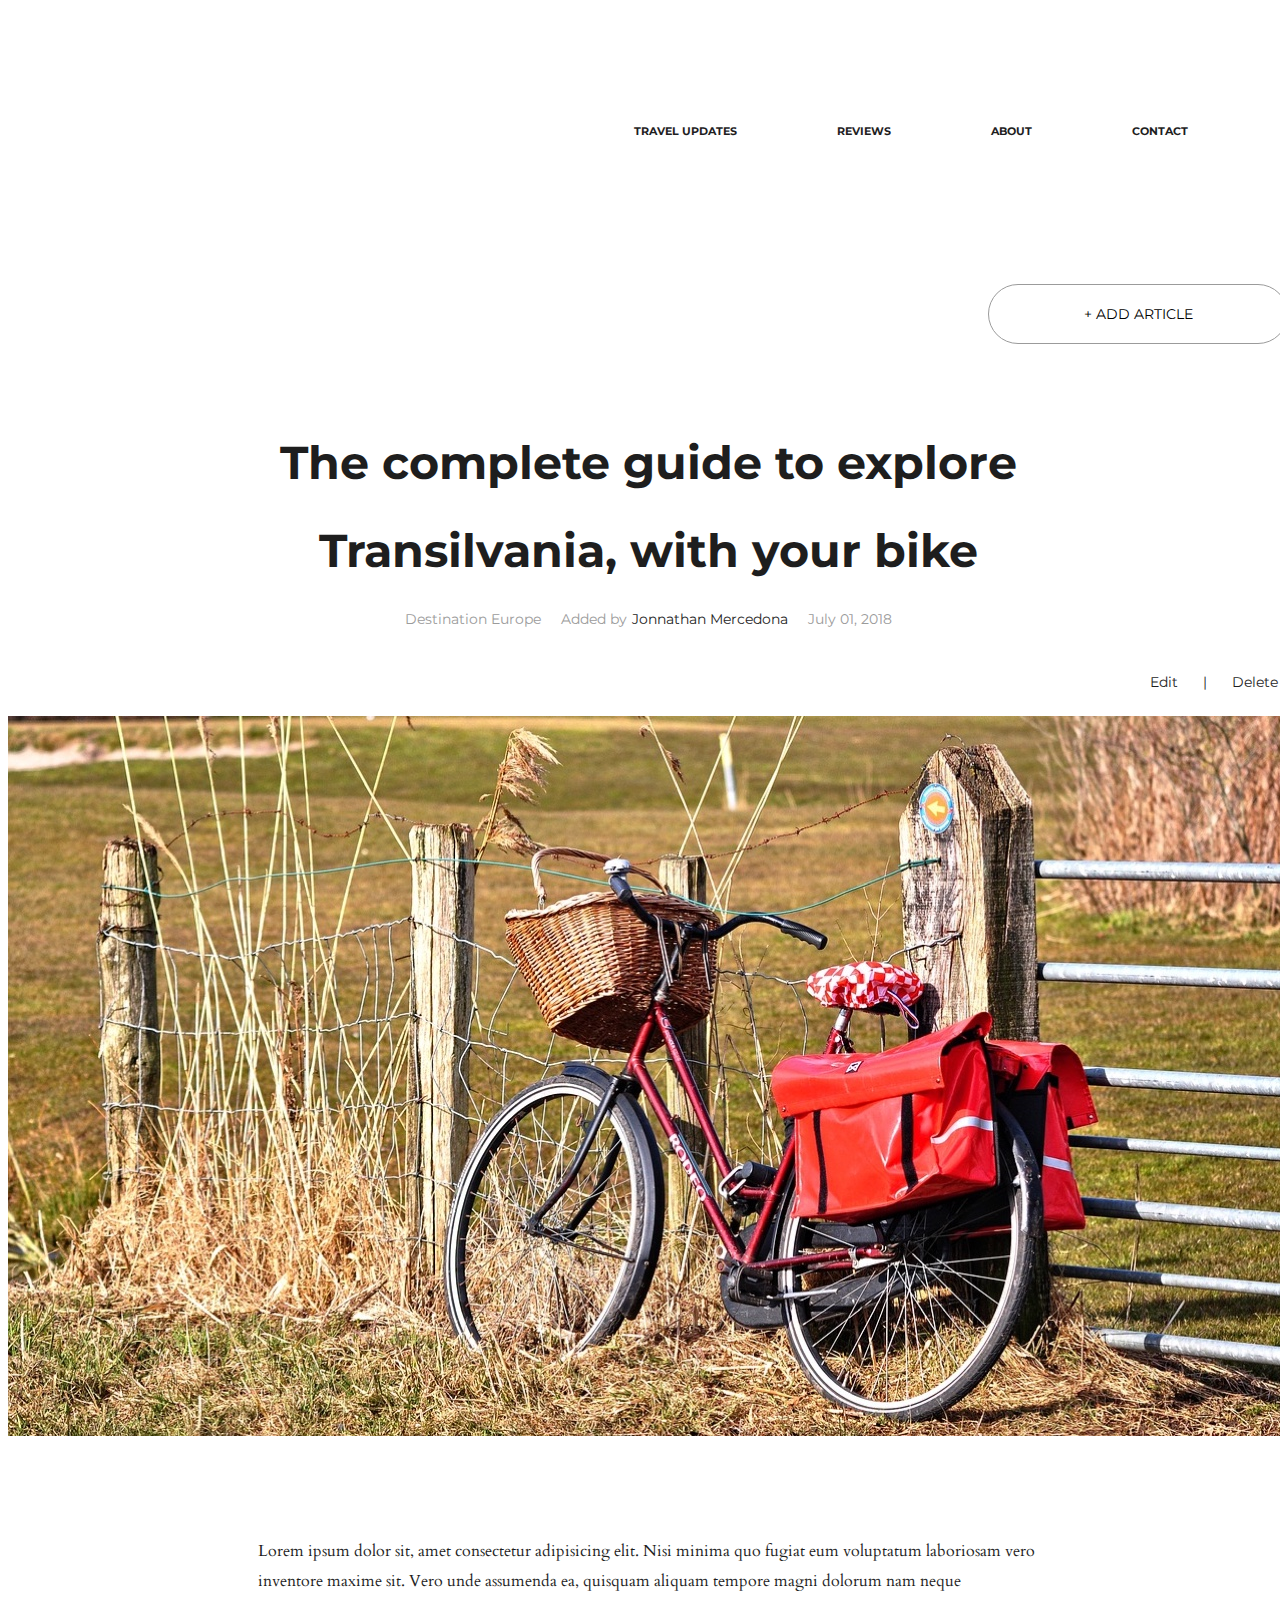
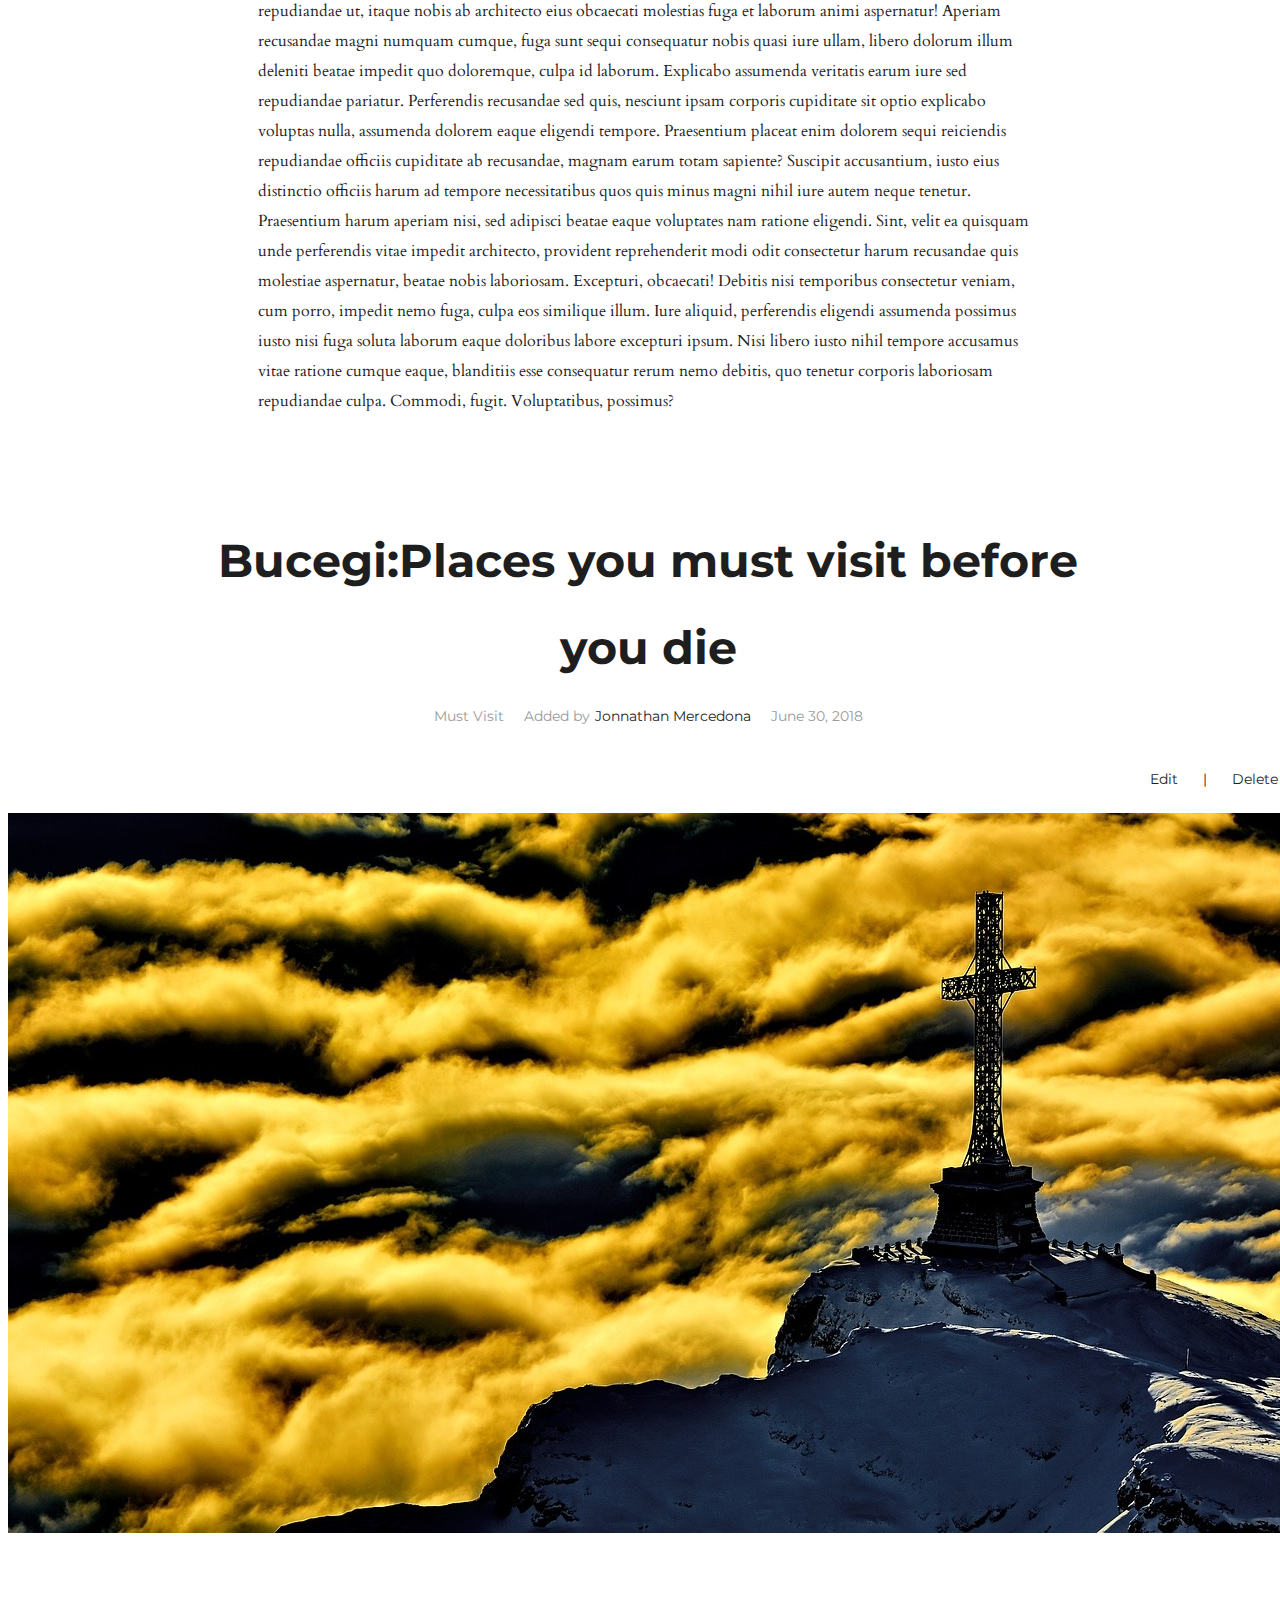
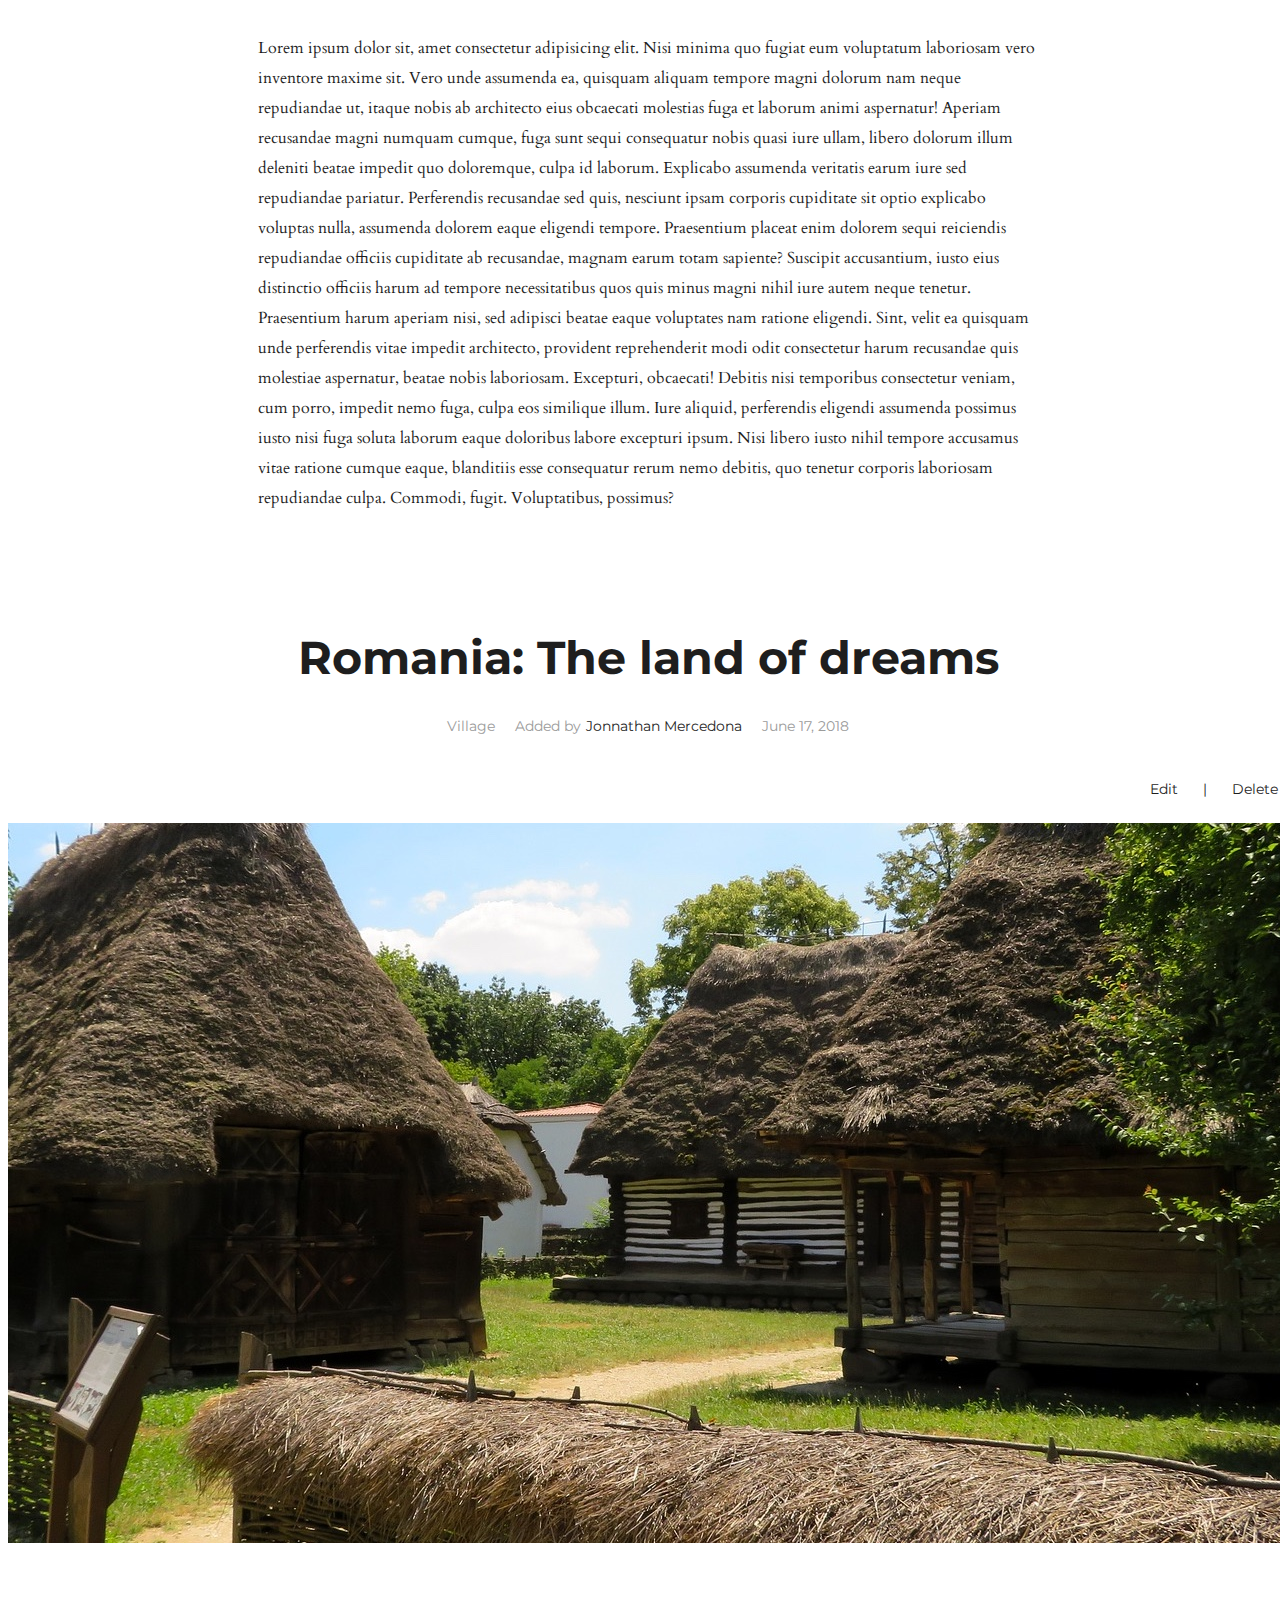
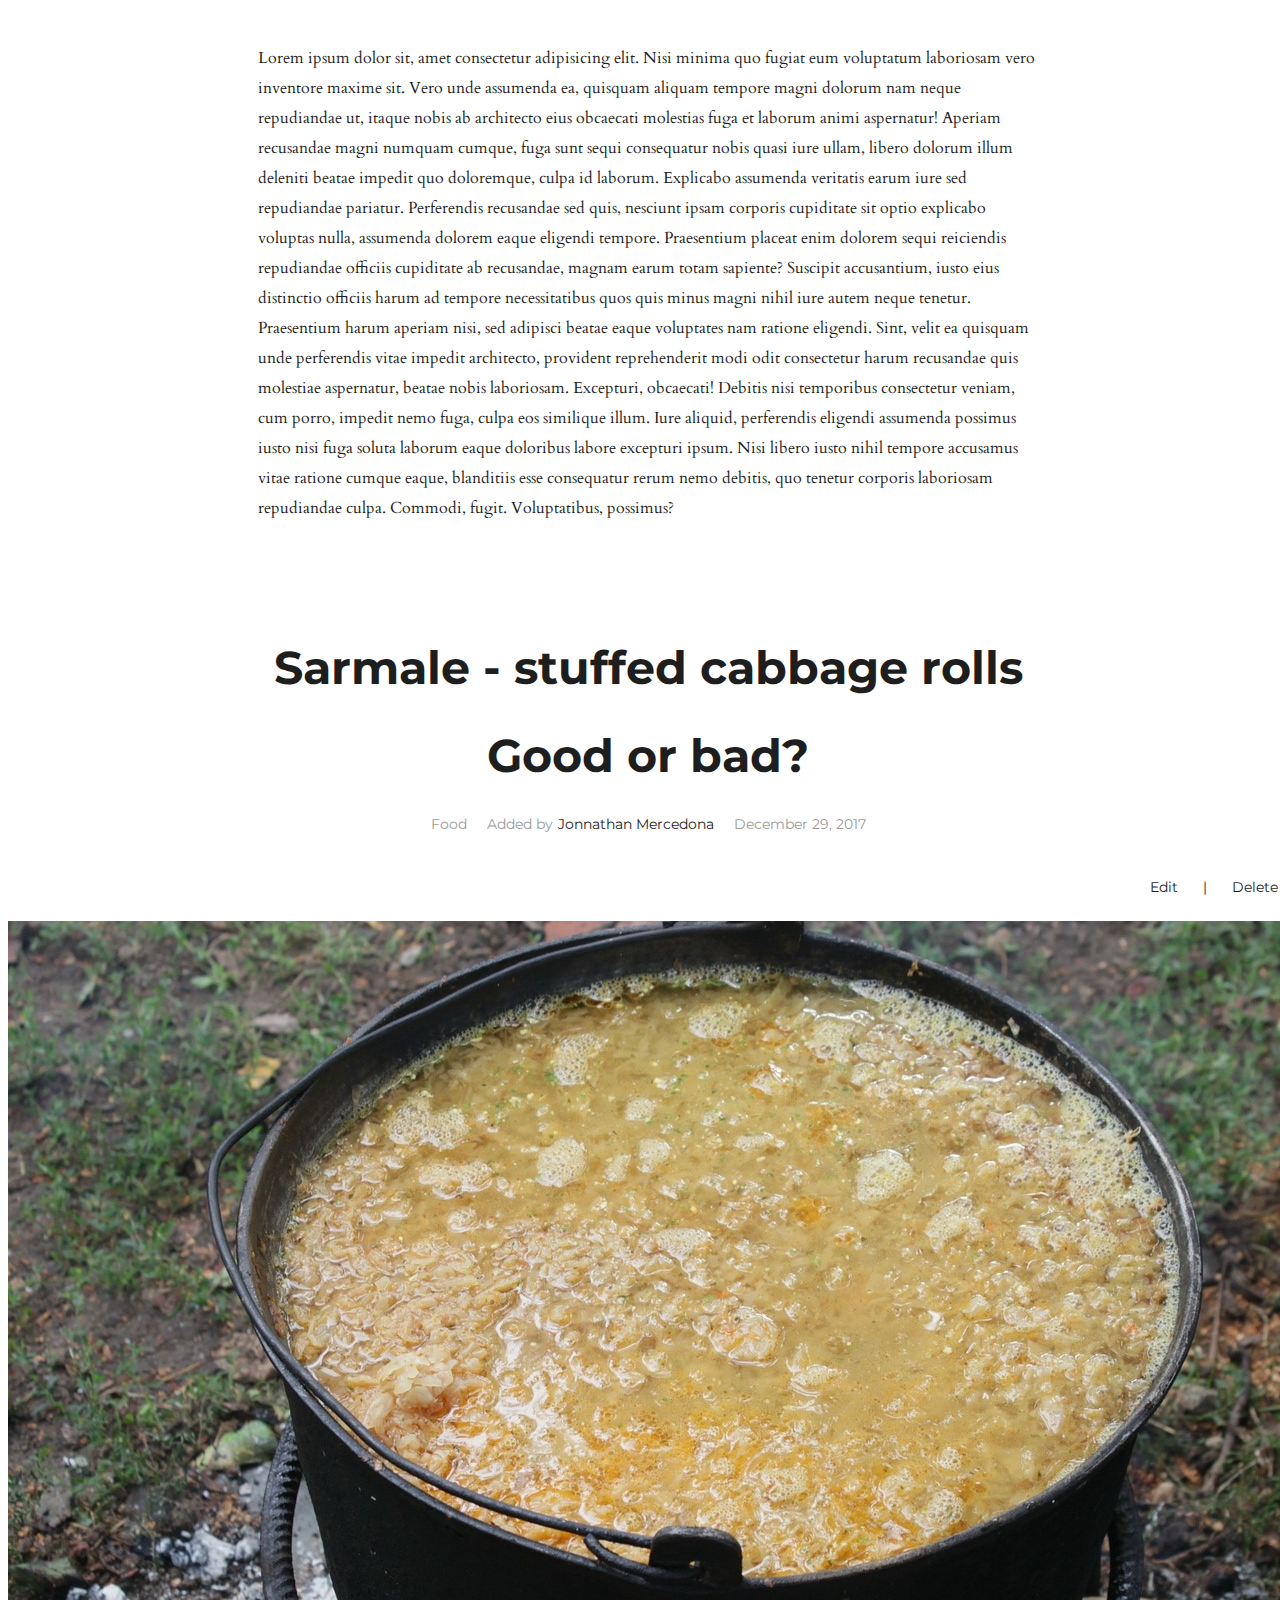
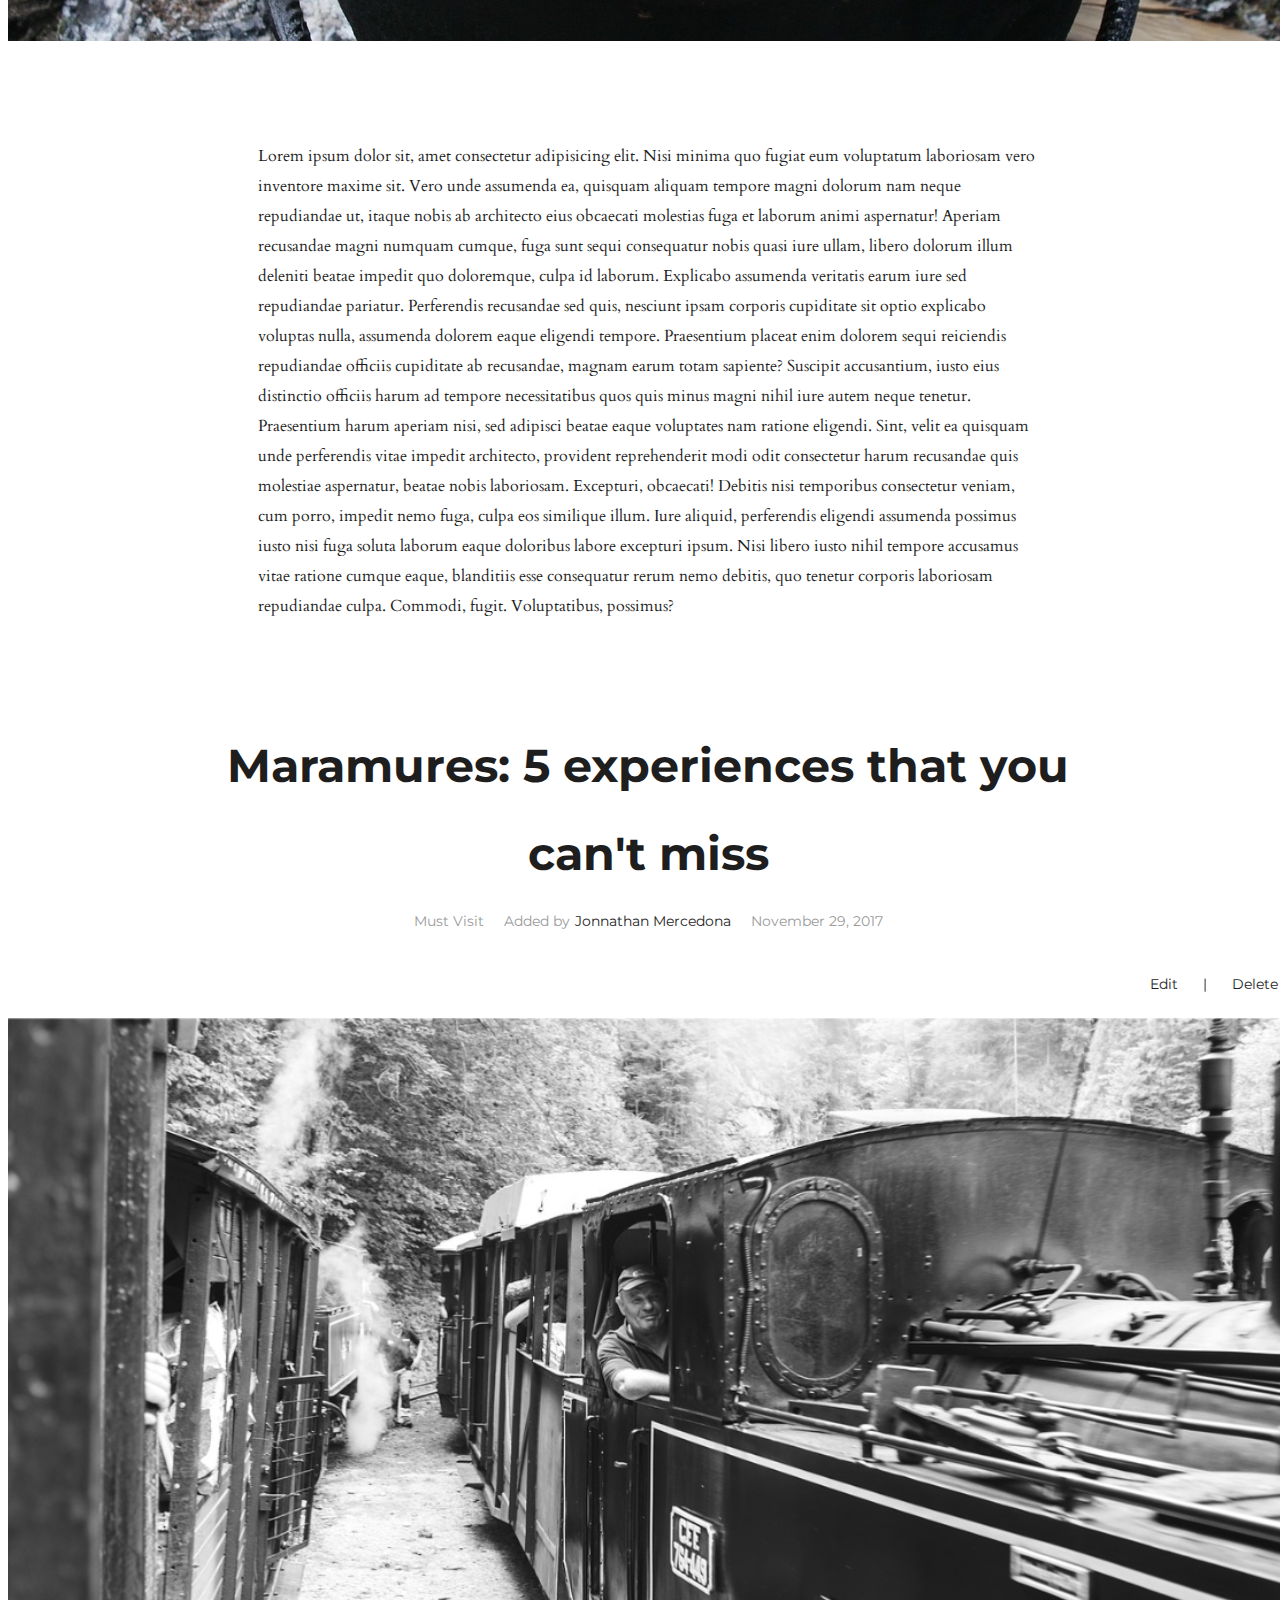
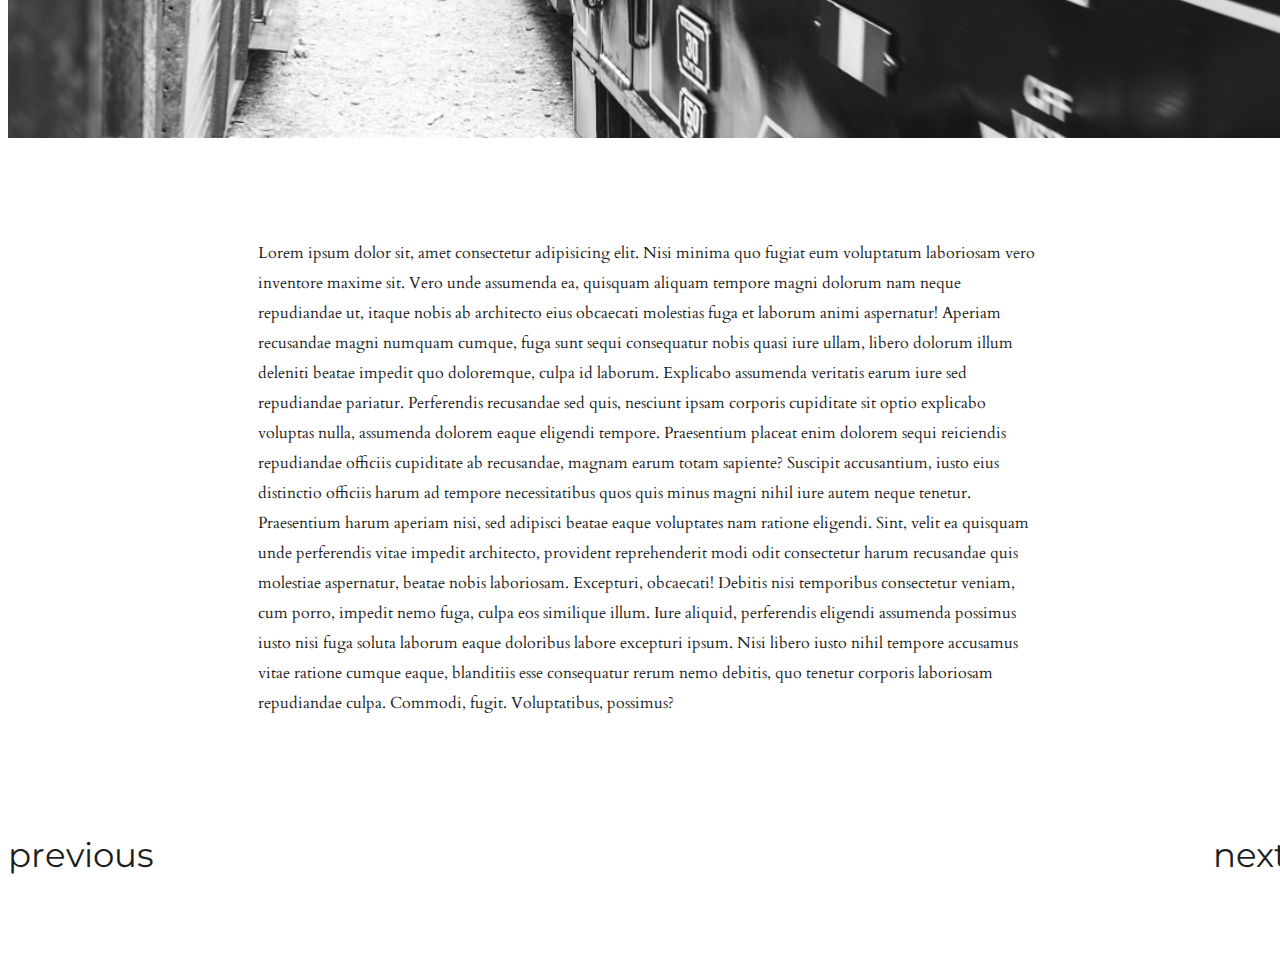
<file: index.html>
<!DOCTYPE html>
<html lang="en">
<head>
    <meta charset="UTF-8">
    <meta http-equiv="X-UA-Compatible" content="IE=edge">
    <meta name="viewport" content="width=device-width, initial-scale=1.0">
    <link rel="preconnect" href="https://fonts.googleapis.com">
    <link rel="preconnect" href="https://fonts.gstatic.com" crossorigin>
    <link href="https://fonts.googleapis.com/css2?family=Lato:wght@400;700;900&family=Montserrat&family=Open+Sans:wght@300;700&display=swap" rel="stylesheet">
    <link rel="preconnect" href="https://fonts.googleapis.com">
    <link rel="preconnect" href="https://fonts.gstatic.com" crossorigin>
    <link href="https://fonts.googleapis.com/css2?family=Cardo&family=Lato:wght@400;700;900&family=Montserrat&family=Open+Sans:wght@300;700&display=swap" rel="stylesheet">
    <link rel="stylesheet" href="style.css">
    <title>Document</title>
</head>
<body>
    <div class="container">
        <nav class="navigation">
            <ul class="navigation_container">
                <li><a href="" class="nav_item">TRAVEL UPDATES</a></li>
                <li><a href="" class="nav_item">REVIEWS</a></li>
                <li><a href="" class="nav_item">ABOUT</a></li>
                <li><a href="" class="nav_item">CONTACT</a></li>
            </ul>
        </nav>
        <div class="button_container">
            <button type ="button" class="button" id="addButton">+ ADD ARTICLE</button>
        </div>
        <div class="articles-container">
            <article class="article">
                <div class="title">
                    <h1>The complete guide to explore</h1>
                    <h1>Transilvania, with your bike</h1>
                </div>
                <div class="under_title">
                    <div class="title_item">Destination Europe</div>
                    <div class="title_item_add">Added by</div>
                    <div class="author">Jonnathan Mercedona</div>
                    <div class="title_item">July 01, 2018</div>
                </div>
                <div class="edit_container">
                    <button class="edit_item">Edit</button>
                    <div class="edit_item">|</div>
                    <button class="edit_item">Delete</button>
                </div>
                <img src="img/bike.jpg" alt="bike">
                <div class="paragraph">
                    <p>Lorem ipsum dolor sit, amet consectetur adipisicing elit. Nisi minima quo fugiat eum voluptatum laboriosam 
                        vero inventore maxime sit. Vero unde assumenda ea, quisquam aliquam tempore magni dolorum nam neque repudiandae ut, 
                        itaque nobis ab architecto eius obcaecati molestias fuga et laborum animi aspernatur! Aperiam recusandae magni numquam 
                        cumque, fuga sunt sequi consequatur nobis quasi iure ullam, libero dolorum illum deleniti beatae impedit quo doloremque, 
                        culpa id laborum. Explicabo assumenda veritatis earum iure sed repudiandae pariatur. Perferendis recusandae sed quis, 
                        nesciunt ipsam corporis cupiditate sit optio explicabo voluptas nulla, assumenda dolorem eaque eligendi tempore. 
                        Praesentium placeat enim dolorem sequi reiciendis repudiandae officiis cupiditate ab recusandae, magnam earum totam 
                        sapiente? Suscipit accusantium, iusto eius distinctio officiis harum ad tempore necessitatibus quos quis minus magni 
                        nihil iure autem neque tenetur. Praesentium harum aperiam nisi, sed adipisci beatae eaque voluptates nam ratione eligendi. 
                        Sint, velit ea quisquam unde perferendis vitae impedit architecto, provident reprehenderit modi odit consectetur harum 
                        recusandae quis molestiae aspernatur, beatae nobis laboriosam. Excepturi, obcaecati! Debitis nisi temporibus consectetur 
                        veniam, cum porro, impedit nemo fuga, culpa eos similique illum. Iure aliquid, perferendis eligendi assumenda possimus iusto 
                        nisi fuga soluta laborum eaque doloribus labore excepturi ipsum. Nisi libero iusto nihil tempore accusamus vitae ratione 
                        cumque eaque, blanditiis esse consequatur rerum nemo debitis, quo tenetur corporis laboriosam repudiandae culpa. 
                        Commodi, fugit. Voluptatibus, possimus?</p>
                </div>
            </article>
            <article class="article">
                <div class="title">
                    <h1>Bucegi:Places you must visit before</h1>
                    <h1>you die</h1>
                </div>
                <div class="under_title">
                    <div class="title_item">Must Visit</div>
                    <div class="title_item_add">Added by</div>
                    <div class="author">Jonnathan Mercedona</div>
                    <div class="title_item">June 30, 2018</div>
                </div>
                <div class="edit_container">
                    <button class="edit_item">Edit</button>
                    <div class="edit_item">|</div>
                    <button class="edit_item">Delete</button>
                </div>
                <img src="img/bucegi.jpg" alt="bucegi">
                <div class="paragraph">
                    <p>Lorem ipsum dolor sit, amet consectetur adipisicing elit. Nisi minima quo fugiat eum voluptatum laboriosam 
                        vero inventore maxime sit. Vero unde assumenda ea, quisquam aliquam tempore magni dolorum nam neque repudiandae ut, 
                        itaque nobis ab architecto eius obcaecati molestias fuga et laborum animi aspernatur! Aperiam recusandae magni numquam 
                        cumque, fuga sunt sequi consequatur nobis quasi iure ullam, libero dolorum illum deleniti beatae impedit quo doloremque, 
                        culpa id laborum. Explicabo assumenda veritatis earum iure sed repudiandae pariatur. Perferendis recusandae sed quis, 
                        nesciunt ipsam corporis cupiditate sit optio explicabo voluptas nulla, assumenda dolorem eaque eligendi tempore. 
                        Praesentium placeat enim dolorem sequi reiciendis repudiandae officiis cupiditate ab recusandae, magnam earum totam 
                        sapiente? Suscipit accusantium, iusto eius distinctio officiis harum ad tempore necessitatibus quos quis minus magni 
                        nihil iure autem neque tenetur. Praesentium harum aperiam nisi, sed adipisci beatae eaque voluptates nam ratione eligendi. 
                        Sint, velit ea quisquam unde perferendis vitae impedit architecto, provident reprehenderit modi odit consectetur harum 
                        recusandae quis molestiae aspernatur, beatae nobis laboriosam. Excepturi, obcaecati! Debitis nisi temporibus consectetur 
                        veniam, cum porro, impedit nemo fuga, culpa eos similique illum. Iure aliquid, perferendis eligendi assumenda possimus iusto 
                        nisi fuga soluta laborum eaque doloribus labore excepturi ipsum. Nisi libero iusto nihil tempore accusamus vitae ratione 
                        cumque eaque, blanditiis esse consequatur rerum nemo debitis, quo tenetur corporis laboriosam repudiandae culpa. 
                        Commodi, fugit. Voluptatibus, possimus?</p>
                </div>
            </article>
            <article class="article">
                <div class="title">
                    <h1>Romania: The land of dreams</h1>
                </div>
                <div class="under_title">
                    <div class="title_item">Village</div>
                    <div class="title_item_add">Added by</div>
                    <div class="author">Jonnathan Mercedona</div>
                    <div class="title_item">June 17, 2018</div>
                </div>
                <div class="edit_container">
                    <button class="edit_item">Edit</button>
                    <div class="edit_item">|</div>
                    <button class="edit_item">Delete</button>
                </div>
                <img src="img/village.jpg" alt="village">
                <div class="paragraph">
                    <p>Lorem ipsum dolor sit, amet consectetur adipisicing elit. Nisi minima quo fugiat eum voluptatum laboriosam 
                        vero inventore maxime sit. Vero unde assumenda ea, quisquam aliquam tempore magni dolorum nam neque repudiandae ut, 
                        itaque nobis ab architecto eius obcaecati molestias fuga et laborum animi aspernatur! Aperiam recusandae magni numquam 
                        cumque, fuga sunt sequi consequatur nobis quasi iure ullam, libero dolorum illum deleniti beatae impedit quo doloremque, 
                        culpa id laborum. Explicabo assumenda veritatis earum iure sed repudiandae pariatur. Perferendis recusandae sed quis, 
                        nesciunt ipsam corporis cupiditate sit optio explicabo voluptas nulla, assumenda dolorem eaque eligendi tempore. 
                        Praesentium placeat enim dolorem sequi reiciendis repudiandae officiis cupiditate ab recusandae, magnam earum totam 
                        sapiente? Suscipit accusantium, iusto eius distinctio officiis harum ad tempore necessitatibus quos quis minus magni 
                        nihil iure autem neque tenetur. Praesentium harum aperiam nisi, sed adipisci beatae eaque voluptates nam ratione eligendi. 
                        Sint, velit ea quisquam unde perferendis vitae impedit architecto, provident reprehenderit modi odit consectetur harum 
                        recusandae quis molestiae aspernatur, beatae nobis laboriosam. Excepturi, obcaecati! Debitis nisi temporibus consectetur 
                        veniam, cum porro, impedit nemo fuga, culpa eos similique illum. Iure aliquid, perferendis eligendi assumenda possimus iusto 
                        nisi fuga soluta laborum eaque doloribus labore excepturi ipsum. Nisi libero iusto nihil tempore accusamus vitae ratione 
                        cumque eaque, blanditiis esse consequatur rerum nemo debitis, quo tenetur corporis laboriosam repudiandae culpa. 
                        Commodi, fugit. Voluptatibus, possimus?</p>
                </div>
            </article>
            <article class="article">
                <div class="title">
                    <h1>Sarmale - stuffed cabbage rolls</h1>
                    <h1>Good or bad?</h1>
                </div>
                <div class="under_title">
                    <div class="title_item">Food</div>
                    <div class="title_item_add">Added by</div>
                    <div class="author">Jonnathan Mercedona</div>
                    <div class="title_item">December 29, 2017</div>
                </div>
                <div class="edit_container">
                    <button class="edit_item">Edit</button>
                    <div class="edit_item">|</div>
                    <button class="edit_item">Delete</button>
                </div>
                <img src="img/sarmale.jpg" alt="sarmale">
                <div class="paragraph">
                    <p>Lorem ipsum dolor sit, amet consectetur adipisicing elit. Nisi minima quo fugiat eum voluptatum laboriosam 
                        vero inventore maxime sit. Vero unde assumenda ea, quisquam aliquam tempore magni dolorum nam neque repudiandae ut, 
                        itaque nobis ab architecto eius obcaecati molestias fuga et laborum animi aspernatur! Aperiam recusandae magni numquam 
                        cumque, fuga sunt sequi consequatur nobis quasi iure ullam, libero dolorum illum deleniti beatae impedit quo doloremque, 
                        culpa id laborum. Explicabo assumenda veritatis earum iure sed repudiandae pariatur. Perferendis recusandae sed quis, 
                        nesciunt ipsam corporis cupiditate sit optio explicabo voluptas nulla, assumenda dolorem eaque eligendi tempore. 
                        Praesentium placeat enim dolorem sequi reiciendis repudiandae officiis cupiditate ab recusandae, magnam earum totam 
                        sapiente? Suscipit accusantium, iusto eius distinctio officiis harum ad tempore necessitatibus quos quis minus magni 
                        nihil iure autem neque tenetur. Praesentium harum aperiam nisi, sed adipisci beatae eaque voluptates nam ratione eligendi. 
                        Sint, velit ea quisquam unde perferendis vitae impedit architecto, provident reprehenderit modi odit consectetur harum 
                        recusandae quis molestiae aspernatur, beatae nobis laboriosam. Excepturi, obcaecati! Debitis nisi temporibus consectetur 
                        veniam, cum porro, impedit nemo fuga, culpa eos similique illum. Iure aliquid, perferendis eligendi assumenda possimus iusto 
                        nisi fuga soluta laborum eaque doloribus labore excepturi ipsum. Nisi libero iusto nihil tempore accusamus vitae ratione 
                        cumque eaque, blanditiis esse consequatur rerum nemo debitis, quo tenetur corporis laboriosam repudiandae culpa. 
                        Commodi, fugit. Voluptatibus, possimus?</p>
                </div>
            </article>
            <article class="article">
                <div class="title">
                    <h1>Maramures: 5 experiences that you</h1>
                    <h1>can't miss</h1>
                </div>
                <div class="under_title">
                    <div class="title_item">Must Visit</div>
                    <div class="title_item_add">Added by</div>
                    <div class="author">Jonnathan Mercedona</div>
                    <div class="title_item">November 29, 2017</div>
                </div>
                <div class="edit_container">
                    <button class="edit_item">Edit</button>
                    <div class="edit_item">|</div>
                    <button class="edit_item">Delete</button>
                </div>
                <img src="img/train.png" alt="train">
                <div class="paragraph">
                    <p>Lorem ipsum dolor sit, amet consectetur adipisicing elit. Nisi minima quo fugiat eum voluptatum laboriosam 
                        vero inventore maxime sit. Vero unde assumenda ea, quisquam aliquam tempore magni dolorum nam neque repudiandae ut, 
                        itaque nobis ab architecto eius obcaecati molestias fuga et laborum animi aspernatur! Aperiam recusandae magni numquam 
                        cumque, fuga sunt sequi consequatur nobis quasi iure ullam, libero dolorum illum deleniti beatae impedit quo doloremque, 
                        culpa id laborum. Explicabo assumenda veritatis earum iure sed repudiandae pariatur. Perferendis recusandae sed quis, 
                        nesciunt ipsam corporis cupiditate sit optio explicabo voluptas nulla, assumenda dolorem eaque eligendi tempore. 
                        Praesentium placeat enim dolorem sequi reiciendis repudiandae officiis cupiditate ab recusandae, magnam earum totam 
                        sapiente? Suscipit accusantium, iusto eius distinctio officiis harum ad tempore necessitatibus quos quis minus magni 
                        nihil iure autem neque tenetur. Praesentium harum aperiam nisi, sed adipisci beatae eaque voluptates nam ratione eligendi. 
                        Sint, velit ea quisquam unde perferendis vitae impedit architecto, provident reprehenderit modi odit consectetur harum 
                        recusandae quis molestiae aspernatur, beatae nobis laboriosam. Excepturi, obcaecati! Debitis nisi temporibus consectetur 
                        veniam, cum porro, impedit nemo fuga, culpa eos similique illum. Iure aliquid, perferendis eligendi assumenda possimus iusto 
                        nisi fuga soluta laborum eaque doloribus labore excepturi ipsum. Nisi libero iusto nihil tempore accusamus vitae ratione 
                        cumque eaque, blanditiis esse consequatur rerum nemo debitis, quo tenetur corporis laboriosam repudiandae culpa. 
                        Commodi, fugit. Voluptatibus, possimus?</p>
                </div>
            </article>
            <footer class="footer">
                <a href="" class="footer_item">previous</a>
                <a href="" class="footer_item">next</a>
            </footer>
        </div>
    </div>
    <div class="modal__overlay" id="modal_overlay">
        <div class="modal">
            <div class="modal_container">
                <h2 class="title">Add/Edit article</h2>
                <div class="input_container">
                    <div class="line1">
                        <input type="text" class="input_item" id="title" placeholder="Please enter title">
                        <input type="text" class="input_item" id="tag" placeholder="Please enter tag">
                    </div>
                    <div class="line2">
                        <input type="text" class="input_item" id="author" placeholder="Please enter author">
                        <input type="text" class="input_item" id="date" placeholder="Please enter date">
                    </div>
                    <div class="line3">
                        <input type="text" class="input_item_2" id="image" placeholder="Please enter image url">
                    </div>
                </div>
                <div class="text_container">
                    <textarea class="textarea" name="content" id="textArea" cols="30" rows="10"
                        placeholder="Please enter content"></textarea>
                </div>
                <div class="button_container_modal">
                    <button type="button" class="button_modal" id="cancelButton">Cancel</button>
                    <button type="button" class="button_pink" id="saveButton">Save</button>
                </div>
            </div>
        </div>
    </div>
    <!-- <script src="script.js"></script> -->
</body>
</html>
</file>
<file: style.css>
h1 {
    color: #1E1E1E;
    font-family: 'Montserrat', sans-serif;
    font-size: 46px;
    hyphenate-character: auto;
    line-height: 57px;
}

h2 {
    color: #1E1E1E;
    font-family: 'Montserrat', sans-serif;
    font-size: 34px;
    hyphenate-character: auto;
    line-height: 42px;
}

h3 {
    color: #1E1E1E;
    font-family: 'Montserrat', sans-serif;
    font-size: 28px;
    hyphenate-character: auto;
    line-height: 34px;
}

p {
    color: #1E1E1E;
    font-family: 'Cardo', sans-serif;
    font-size: 16px;
    hyphenate-character: auto;
    line-height: 30px;
    width: 780px;
    display: flex;
    justify-content: center;
}

.container {
    width: 1280px;
    margin-left: auto;
    margin-right: auto;
    display: block;
}

.navigation {
    display: inline-flex;
    justify-content: flex-end;
    margin-top: 100px;
    width: 1280px;
}

.navigation_container {
    display: inline-flex;
    justify-content: flex-end;
    list-style: none;
    
}

.nav_item {
    margin-right: 100px;
    display: block;
    text-decoration: none;
    font-family: 'Montserrat', sans-serif;
    font-size: 11px;
    color: #1E1E1E;
    padding: 0;
    font-weight: bold;
    
}

.button_container {
    margin-top: 130px;
    margin-bottom: 90px;
    display: flex;
    justify-content: flex-end;
}

.button {
    width: 300px;
    border: 1px solid #9b9b9b;
    border-radius: 50px;
    font-size: 14px;
    line-height: 1.3;
    height: 60px;
    cursor: pointer;
    font-family: 'Montserrat', sans-serif;
    background-color: white;
}

.title {
    display: block;
    justify-content: center;
    text-align: center;
    margin-bottom: 30px;
}

.under_title {
    display: flex;
    justify-content: center;
}

.title_item {
    display: block;
    margin-left: 10px;
    margin-right: 10px;
    color: #9B9B9B;
    font-family: 'Montserrat', sans-serif;
    font-size: 14px;
    line-height: 18px;
}

.author {
    display: block;
    margin-right: 10px;
    color: #1E1E1E;
    font-family: 'Montserrat', sans-serif;
    font-size: 14px;
    line-height: 18px;
}

.title_item_add {
    display: block;
    margin-left: 10px;
    margin-right: 5px;
    color: #9B9B9B;
    font-family: 'Montserrat', sans-serif;
    font-size: 14px;
    line-height: 18px;
}

.edit_container {
    display: flex;
    justify-content: flex-end;
    margin-top: 40px;
    margin-bottom: 20px;
}

.edit_item {
    background: none;
    border: none;
    display: flex;
    margin-left: 10px;
    margin-right: 5px;
    padding: 5px;
    color: #1E1E1E;
    font-family: 'Montserrat', sans-serif;
    font-size: 14px;
    line-height: 18px;
    cursor: pointer;
}

.paragraph {
    display: flex;
    justify-content: center;
    margin-top: 80px;
    margin-bottom: 100px;
}

.footer {
    margin-top: 35px;
    margin-bottom: 100px;
    display: flex;
    justify-content: space-between;
}

.footer_item {
    color: #1E1E1E;
    font-family: 'Montserrat', sans-serif;
    font-size: 34px;
    line-height: 42px;
    text-decoration: none;
}

.modal__overlay {
    background-color: rgba(0,0,0,0.4); /* Overlay background color with opacity */
    display: flex; /* Hidden by default */
    position: fixed; /* Stay in place */
    z-index: 1; /* Sit on top */
    left:0;
    top:0;
    height: 100vh; /* Full height */
    width: 100vw; /* Full width */
    align-items: center;
    justify-content: center;
    visibility: hidden;
}

.modal_on {
    visibility: visible;
}

.modal {
    width: 1000px;
    height: 750px;
    background: white;
    box-shadow: 0 0 26px 6px; 
}

.modal_container {
    /* position: absolute; */
    /* padding: 50px 75px; */
}

.title_modal {
    position: relative;
    color: #1E1E1E;
    font-family: 'Montserrat', sans-serif;
    font-size: 46px;
    line-height: 57px;
    display: flex;
    justify-content: center;
    margin-top: 50px;
    margin-bottom: 50px;
}

.input_container {
    position: relative;
    width: 10px;
    flex-wrap: flex;
    margin-top: 50px;
}

.input_item {
    width: 300px;
    height: 35px;
    border: 1px solid #9b9b9b;
    border-radius: 5px;
    font-size: 18px;
    font-family: 'Cardo', serif;
    margin-bottom: 25px;
    margin-left: 50px;
    margin-right: 50px;
    display: block;
    align-content: center;
}

.input_item_2 {
    width: 705px;
    height: 35px;
    border: 1px solid #9b9b9b;
    border-radius: 5px;
    font-size: 18px;
    font-family: 'Cardo', serif;
    margin-bottom: 15px;
    margin-left: 50px;
    margin-right: 50px;
    display: block;
    align-content: center;
}

.textarea {
    border-width: 1px;
    border-color: #9B9B9B;
    font-size: 18px;
    font-family:   'Cardo', serif;
    width: 705px;
    border-radius: 5px;
    display: flex;
    justify-content: center;
}

.text_container {
    width: 805px;
    display: inline-flex;
    justify-content: center;
}

.line1 {
    display: inline-flex;
    justify-content: center;
}

.line2 {
    display: inline-flex;
    justify-content: center;
}

.line3 {
    display: inline-flex;
    justify-content: center;
}

.button_container_modal {
    display: flex;
    justify-content: space-between;
    margin-top: 50px;
}

.button_modal {
    width: 300px;
    border: 1px solid #9b9b9b;
    border-radius: 50px;
    font-size: 14px;
    line-height: 1.3;
    height: 40px;
    cursor: pointer;
    font-family: 'Montserrat', sans-serif;
    background-color: white;
}

.button_pink {
    width: 300px;
    border: 1px solid #9b9b9b;
    border-radius: 50px;
    font-size: 14px;
    line-height: 1.3;
    height: 40px;
    cursor: pointer;
    font-family: 'Montserrat', sans-serif;
    background-color: pink;
}
</file>
